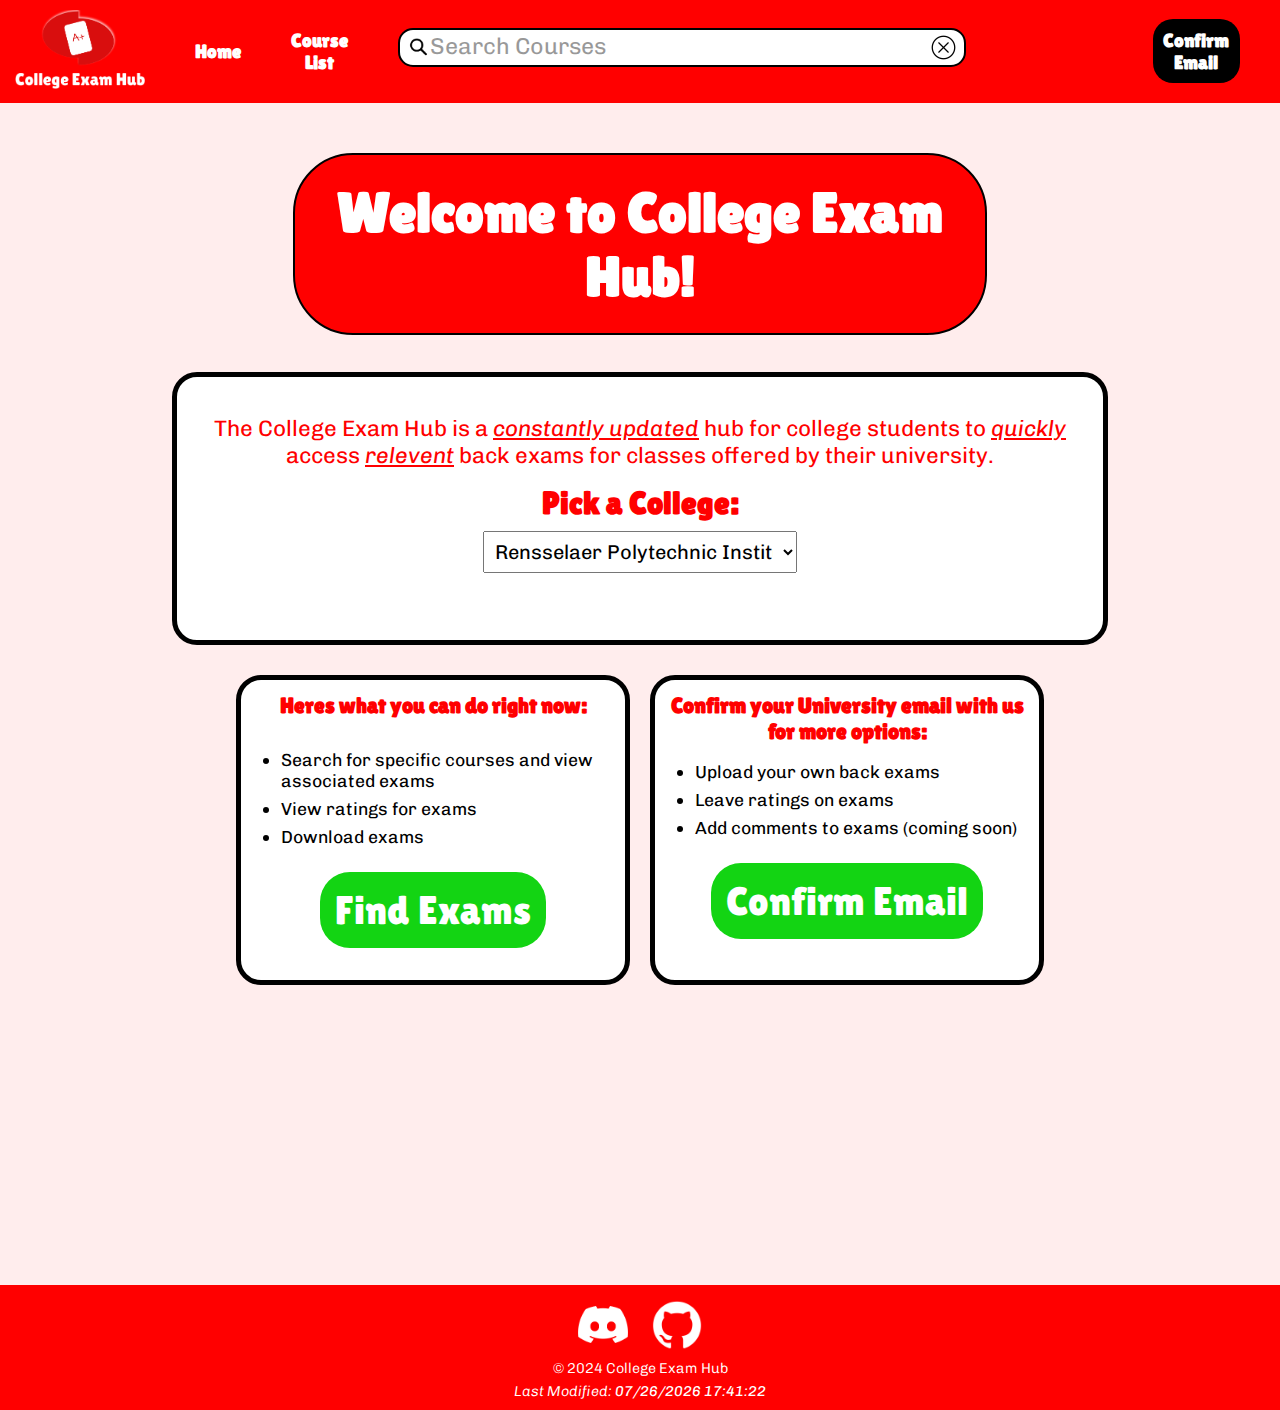
<file: index.html>
<!DOCTYPE html> 
<html lang="en">

  <head>
    <meta charset="UTF-8" >
    <title>College Exam Hub - Crush Exam Day</title>

    <!-- Icon -->
    <!-- <link rel="icon" href="resources/cehLogo.png" > -->

    <!-- Functionality and styling -->
    <link rel="stylesheet" href= "resources/homepage.css">
    <link rel="stylesheet" href= "resources/headFoot.css">
    <script  src="resources/jquery-3.6.1.min.js"></script>
    <script src="resources/headFoot.js"></script>
    <script src="resources/homepage.js"></script>
    <script src="resources/headSearch.js"></script>

    <!-- Font for Names from Google Fonts, These fonts are licensed under the Open Font License. -->
    <link rel="preconnect" href="https://fonts.googleapis.com">
    <link rel="preconnect" href="https://fonts.gstatic.com" crossorigin>
    <link href="https://fonts.googleapis.com/css2?family=Lilita+One&display=swap" rel="stylesheet">

    <link rel="preconnect" href="https://fonts.googleapis.com">
    <link rel="preconnect" href="https://fonts.gstatic.com" crossorigin>
    <link href="https://fonts.googleapis.com/css2?family=Chivo:ital,wght@0,100..900;1,100..900&display=swap" rel="stylesheet">

  </head>


   <body onload="lastMod();">

   <!-- Header -->
   <div class="flex-container" id="header">
      <a id="logoLin" href="index.html"><img id="headLogo" alt="College Exam Hub Log" src="resources/cehLogo.png"></a>
      <a id="home" class="normLinks" href="index.html">Home</a>
      <a id="supCourse" class="normLinks" href="pages/courseList/courseList.html">Course List</a>

        <form autocomplete="off" onsubmit="travel(event);" id="formBar">
 
          <div id="autoHolder">
            <!-- Image from: https://www.pngwing.com/en/search?q=search+icon#google_vignette -->
            <img class="minBut" id="searchButton" onclick="travel(event);" src="resources/searchIcon.png" alt="Image Search button"> 
            <input id="searchBar" type="text" placeholder="Search Courses"> 
            <!-- Image from: https://thenounproject.com/browse/icons/term/x/ -->
            <img class="minBut" id="clearButton" onclick="clearField();" src="resources/x.png" alt="clear search buttom"> 
          </div>  

        </form>

      <a class="confLink" onclick="confEm();" >Confirm Email</a>
   </div>
   

  <!-- main section between header and footer ! -->
   <div id="mainSec">
    <h1 id="welcome">Welcome to College Exam Hub!</h1>

    <div id="expl"> 
      <p id="desc">
        The College Exam Hub is a <span class="impWords">constantly updated</span> hub for college students to <span class="impWords">quickly</span> access <span class="impWords">relevent</span> back exams for classes offered by their university. 
      </p>

      <h2>Pick a College:</h2>
      <!-- onChange called when new school selected -->
      <select id="schoolSel" onchange="scoCheck();">
      <!-- Value != to inner HTML  -->
        <option value="Adelphi University">Adelphi University</option>
        <option value="Bentley College">Bentley College</option>
        <option value="Canisius College">Canisius College</option>
        <option value="Fordham University">Fordham University</option>
        <option value="Harvard University">Harvard University</option>
        <option value="Lehigh Univervsity">Lehigh Univervsity</option>
        <option value="Le Moyne College">Le Moyne College</option>
        <option value="Manhattan College">Manhattan College</option>
        <option value="Marist College">Marist College</option>
        <option value="Rensselaer Polytechnic Institute" selected>Rensselaer Polytechnic Institute</option>
        <option value="Temple University">Temple University</option>
        <option value="University at Albany">University at Albany</option>
      </select>  

      <p id="locResp">
        
      </p>

    </div>

    <!-- Info at Bottom  -->
    <div id="bcHold">
      <!-- Normal Description -->
      <div class="innerbc" id="browse">
        <h2 class="inHead">Heres what you can do right now:</h2>
        <ul class="attLis">
          <li>Search for specific courses and view associated exams</li>
          <li>View ratings for exams</li>
          <li>Download exams</li>
        </ul>
        <a class="mainBut" id="findEx" href="pages/findexams/findexams.html">Find Exams</a>
      </div>
      
      <div class="innerbc" id="confirm">
        <!-- Confirmed email User Description -->
        <h2 class="inHead">Confirm your University email with us <br> for more options:</h2>
        <ul class="attLis">
          <li>Upload your own back exams</li>
          <li>Leave ratings on exams</li>
          <li>Add comments to exams (coming soon)</li>
        </ul>
        <a class="mainBut" id="confEm" onclick="confEm();" >Confirm Email</a>
      </div>

    </div>

  </div>

   <!-- Footer -->
   <footer> 
    <div id="helpLogos" class="flex-container">
      <a id="discLink" href="https://discord.gg/dEYEmbhGqf"><img id="discLogo" alt="Discord Logo" src="resources/636e0a6918e57475a843f59f_icon_clyde_black_RGB.png"></a>
      <a id="gitLink" href="https://github.com/jfodera/College-Exam-Hub"><img id="gitLogo" alt="Github Logo" src="resources/github-mark.png"></a>
    </div>
    <p id="cpright">© 2024 College Exam Hub </p>
    <p  id="date"><span id="lm">Last Modified: </span></p>
   </footer>

   </body>
</html>
</file>
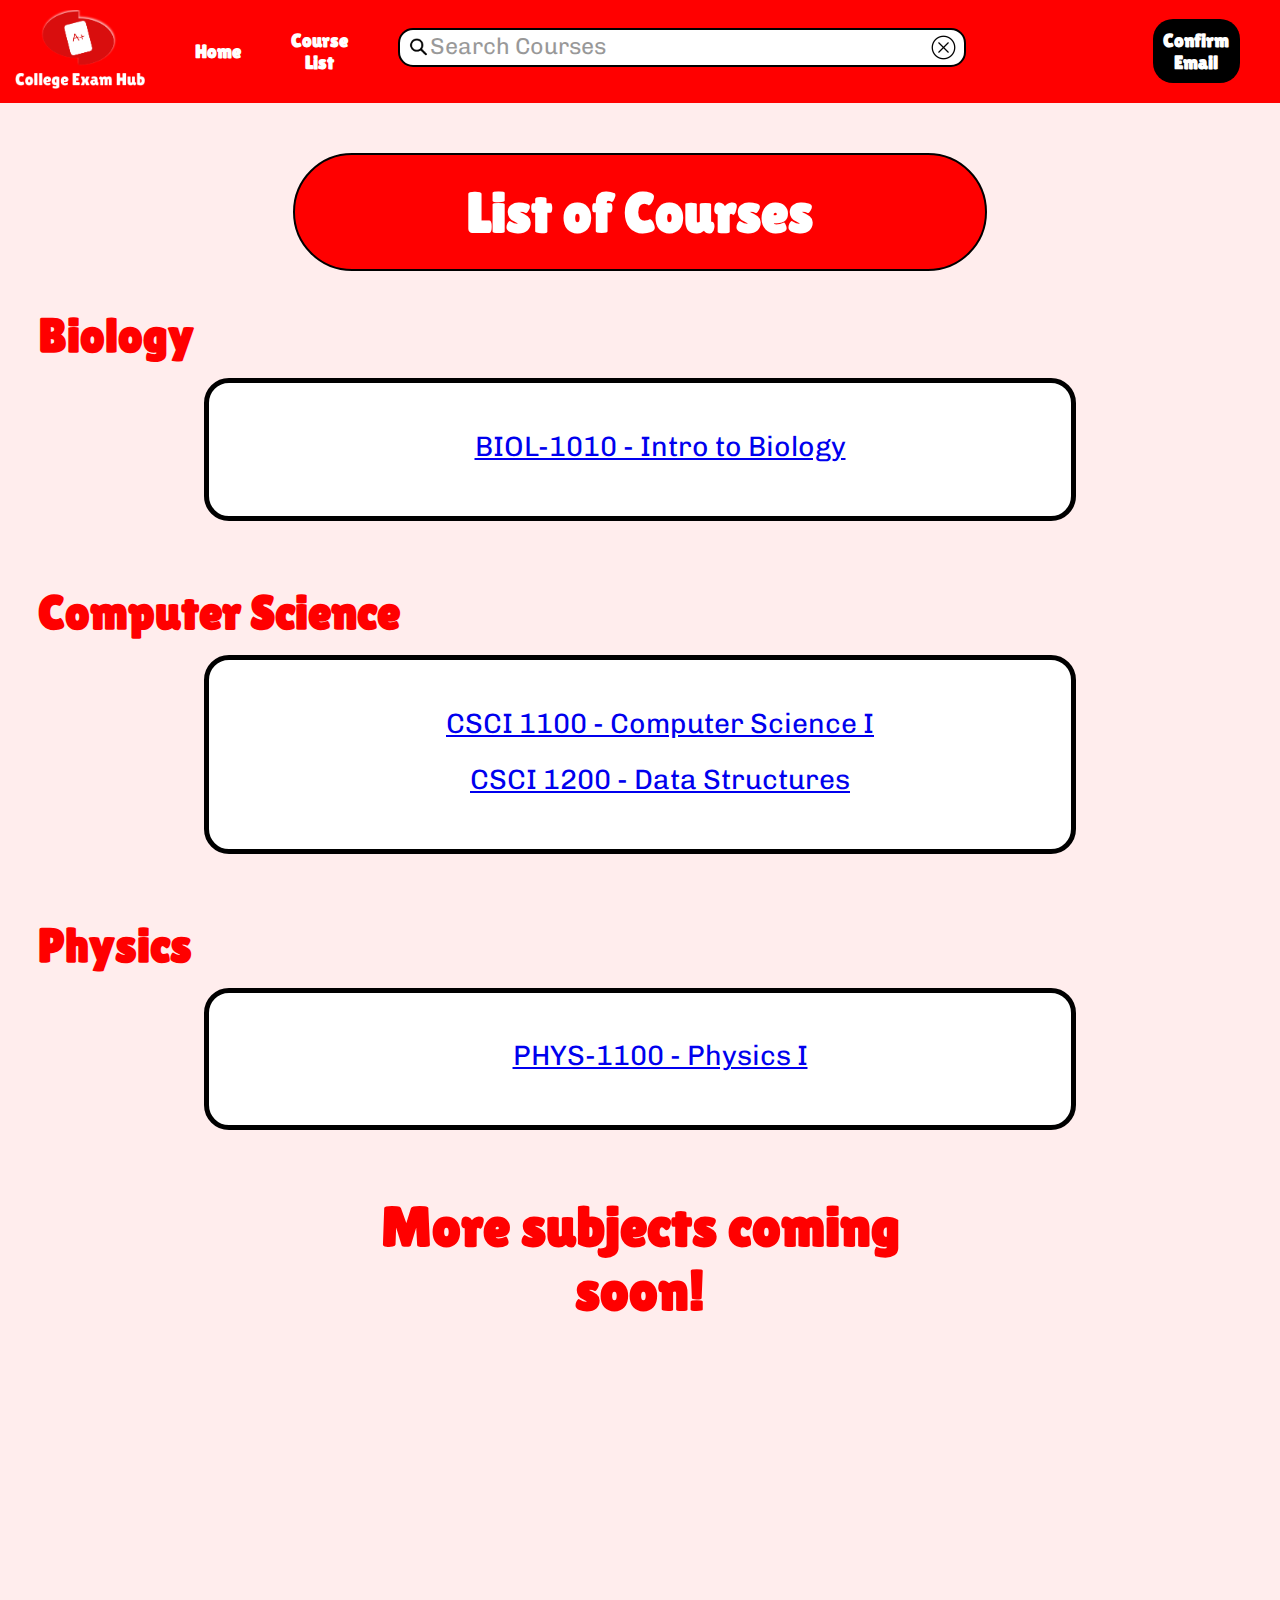
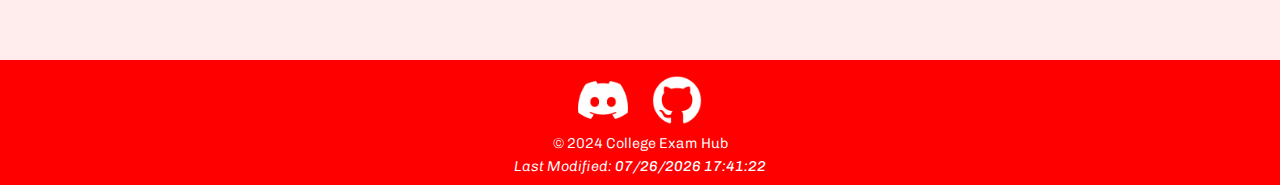
<file: pages/courseList/courseList.html>
<!DOCTYPE html> 
<html lang="en">

  <head>
    <meta charset="UTF-8" >
    <title>College Exam Hub - Crush Exam Day</title>

    <link rel="stylesheet" href= "courseList.css">
    <link rel="stylesheet" href= "../../resources/homepage.css">
    <link rel="stylesheet" href= "../../resources/headFoot.css">
    <script  src="../../resources/jquery-3.6.1.min.js"></script>
    <script src="../../resources/headFoot.js"></script>
    <script src="../../resources/homepage.js"></script>
    <script src="../../resources/headSearch.js"></script>    
    <script src="courseList.js"></script>


    <!-- Font for Names from Google Fonts, These fonts are licensed under the Open Font License. -->
    <link rel="preconnect" href="https://fonts.googleapis.com">
    <link rel="preconnect" href="https://fonts.gstatic.com" crossorigin>
    <link href="https://fonts.googleapis.com/css2?family=Lilita+One&display=swap" rel="stylesheet">

    <link rel="preconnect" href="https://fonts.googleapis.com">
    <link rel="preconnect" href="https://fonts.gstatic.com" crossorigin>
    <link href="https://fonts.googleapis.com/css2?family=Chivo:ital,wght@0,100..900;1,100..900&display=swap" rel="stylesheet">

  </head>


   <body onload="lastMod();">

   <!-- Header -->
   <div class="flex-container" id="header">
      <a id="logoLin" href="../../index.html"><img id="headLogo" alt="College Exam Hub Log" src="../../resources/cehLogo.png"></a>
      <a id="home" class="normLinks" href="../../index.html">Home</a>
      <a id="supCourse" class="normLinks" href="courseList.html">Course List</a>

        <form autocomplete="off" onsubmit="travel(event);" id="formBar">
 
          <div id="autoHolder">
            <img class="minBut" id="searchButton" onclick="travel(event);" src="../../resources/searchIcon.png" alt="Image Search button"> 
            <input id="searchBar" type="text" placeholder="Search Courses"> 
            <img class="minBut" id="clearButton" onclick="clearField();" src="../../resources/x.png" alt="clear search buttom"> 
          </div>  

        </form>

      <a class="confLink" onclick="confEm();" >Confirm Email</a>
   </div>
   

  <!-- Main section that will hold everything in between header and footer -->
   <div id="mainSec">

    <!-- Title of the page -->
    <h1 id="pageTitle">List of Courses</h1>

    <!-- Div where the course lists will be displayed  -->
    <div id="courseInfo"></div>

    <!-- More subjects coming soon title -->
    <h1 id="comingSoon"> More subjects coming soon!</h1>

  </div>
  

   <!-- Footer -->
   <footer> 
    <div id="helpLogos" class="flex-container">
      <a id="discLink" href="https://discord.gg/dEYEmbhGqf"><img id="discLogo" alt="Discord Logo" src="../../resources/636e0a6918e57475a843f59f_icon_clyde_black_RGB.png"></a>
      <a id="gitLink" href="https://github.com/jfodera/College-Exam-Hub"><img id="gitLogo" alt="Github Logo" src="../../resources/github-mark.png"></a>
    </div>
    <p id="cpright">© 2024 College Exam Hub </p>
    <p  id="date"><span id="lm">Last Modified: </span></p>
   </footer>

   </body>
</html>
</file>
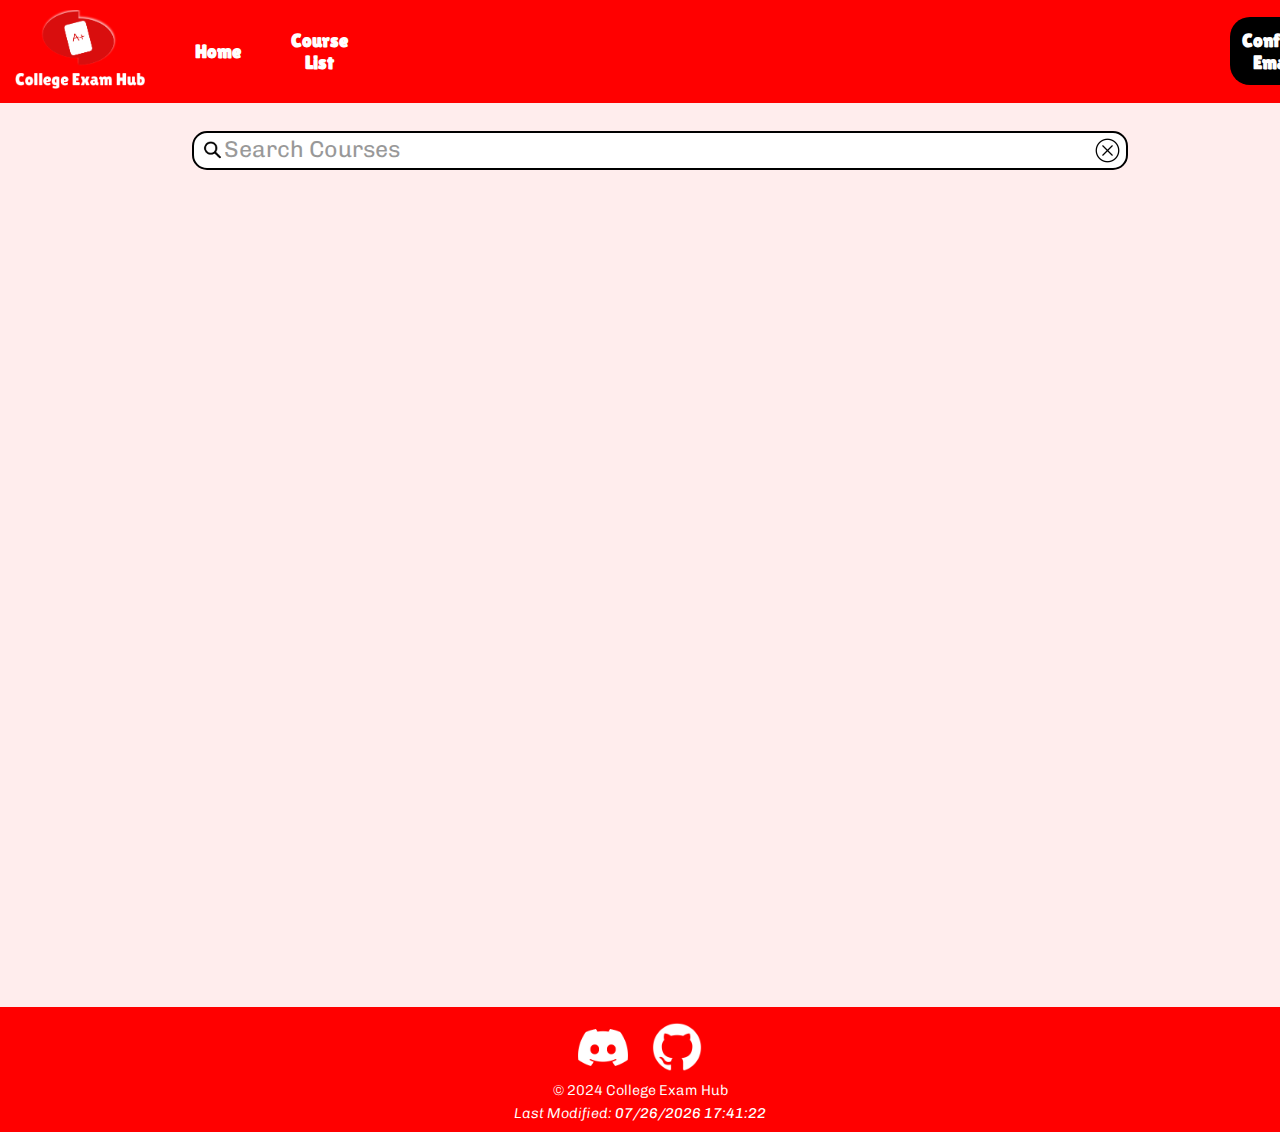
<file: pages/findexams/findexams.html>
<!DOCTYPE html> 
<html lang="en">

  <head>
    <meta charset="UTF-8" >
    <title>College Exam Hub - Crush Exam Day</title>

    <link rel="stylesheet" href= "findexams.css">
    <link rel="stylesheet" href= "../../resources/headFoot.css">
    <script src="../../resources/jquery-3.6.1.min.js"></script>
    <script src="../../resources/headFoot.js"></script>
    <script src="findexams.js"></script>
    <script src="../../resources/headSearch.js"></script>

    <!-- Font for Names from Google Fonts, These fonts are licensed under the Open Font License. -->
    <link rel="preconnect" href="https://fonts.googleapis.com">
    <link rel="preconnect" href="https://fonts.gstatic.com" crossorigin>
    <link href="https://fonts.googleapis.com/css2?family=Lilita+One&display=swap" rel="stylesheet">

    <link rel="preconnect" href="https://fonts.googleapis.com">
    <link rel="preconnect" href="https://fonts.gstatic.com" crossorigin>
    <link href="https://fonts.googleapis.com/css2?family=Chivo:ital,wght@0,100..900;1,100..900&display=swap" rel="stylesheet">

  </head>

   <body onload="lastMod();">

    <!-- Header -->
   <div class="flex-container" id="header">
      <a id="logoLin" href="../../index.html"><img id="headLogo" alt="CEH Logo" src="../../resources/cehLogo.png"></a>
      <a id="home" class="normLinks" href="../../index.html">Home</a>
      <a id="supCourse" class="normLinks" href="../courseList/courseList.html">Course List</a>
      <a id="confBut" class="confLink" onclick="confEm();" >Confirm <br>Email</a>
   </div>
   

   <!-- Mid Section  -->
   <div id=mainSection class="mainSec">
    <!-- Searchbar div that allows user to search for course name  -->
    <form autocomplete="off" onsubmit="travel(event);" id="formBar">
      <div id="autoHolder" class="autoHols">
        <img class="minButSpec" id="searchButtonSpec" onclick="travel(event);" src="../../resources/searchIcon.png" alt="Image Search button"> 
        <input id="searchBar" type="text" placeholder="Search Courses"> 
        <img class="minButSpec" id="clearButtonSpec" onclick="clearField();" src="../../resources/x.png" alt="clear search buttom"> 
      </div>  
    </form>
    
    <!-- Div that holds the drop down and the drag and drop box -->
    <div class="midpage">
        
      <!-- Drop down with course options  -->
        <select id="options">
          <option value="">Select Course That the Exam is For:</option>
          <option value="CS1">CSCI-1100</option>
          <option value="DS">CSCI-1200</option>
          <option value="BIO">BIOL-1010</option>
          <option value="PHYS1">PHYS-1100</option>
        </select>

        <!-- Drag and drop box  -->
        <div id="dragDrop"> 
          
          <!-- Div that holds the content inside the drag and drop box -->     
          <div id = "ddSelect">
            <a id="dragdropLink"><img id="dragdropPic" alt= "Drag and drop picture" src="resources/drag-and-drop.png" width="75" height="75"></a>
            <input type="file" id="selectFile">
            <label for="selectFile" class="changeButton">Choose file</label>
            <p id="ddoption">or drag and drop file in here </p>
          </div>

          <!-- Div that shows when file is dropped or when file is selected -->
          <div id="fileAtr">
              <img id="fileIcon" alt = "File icon" src="resources/fileIcon.png" width="75" height="75">
              <p id="fileName"></p>
              <p id= "clicktoRemove">* Click the file to remove! *</p>
          </div>
          
        </div> 

        <!-- Upload button that will show when user drag and drops file or selects file from file explorer -->
        <a id="uploadButton"  href="">Click to Upload!</a>
        
    </div>
  </div>

   <!-- Footer -->
   <footer> 
    <div id="helpLogos" class="flex-container">
      <a id="discLink" href="https://discord.gg/dEYEmbhGqf"><img id="discLogo" alt = "Discord logo" src="../../resources/636e0a6918e57475a843f59f_icon_clyde_black_RGB.png"></a>
      <a id="gitLink" href="https://github.com/jfodera/College-Exam-Hub"><img id="gitLogo" alt = "Github logo" src="../../resources/github-mark.png"></a>
    </div>
    <p id="cpright">© 2024 College Exam Hub </p>
    <p  id="date"><span id="lm">Last Modified: </span></p>
   </footer>

   </body>
</html>
</file>
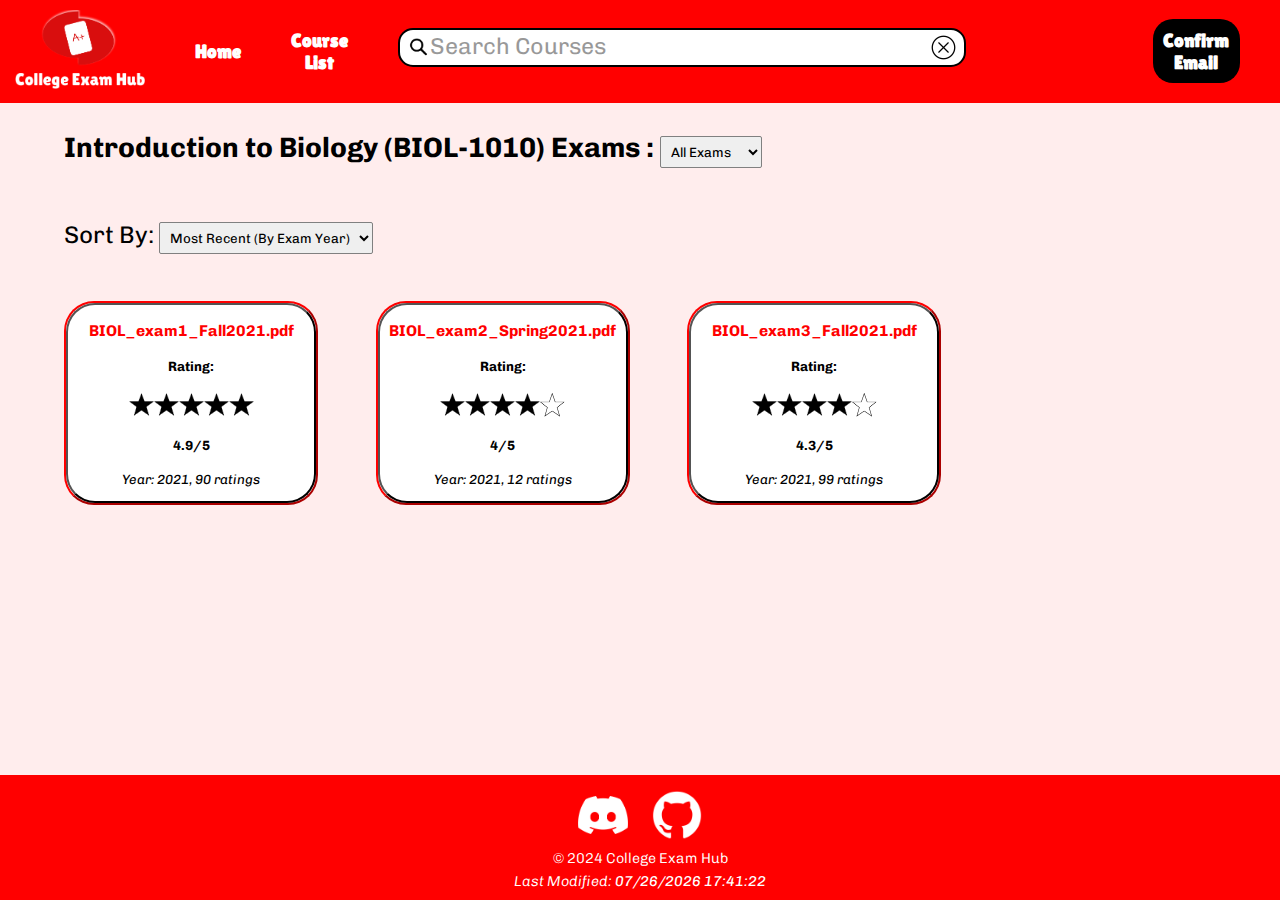
<file: pages/coursePages/BIOL-1010/introBiol.html>
<!DOCTYPE html>
<html lang="en">

<head>
    <meta charset="UTF-8">
    <title>Introduction to Biology Exams</title>
   
    <!-- Functionality and styling -->
    <script src="../../../resources/jquery-3.6.1.min.js"></script>
    <script src="../resources/courseHome.js"></script>
    <script src="../../../resources/headFoot.js"></script>
    <script src="../../../resources/headSearch.js"></script>
    <link rel="stylesheet" href="../resources/courseHome.css">
    <link rel="stylesheet" href="../../../resources/headFoot.css">
    <link rel="stylesheet" href="../resources/examFooter.css">

    <!-- Font for Names from Google Fonts, These fonts are licensed under the Open Font License. -->
    <link rel="preconnect" href="https://fonts.googleapis.com">
    <link rel="preconnect" href="https://fonts.gstatic.com" crossorigin>
    <link href="https://fonts.googleapis.com/css2?family=Lilita+One&display=swap" rel="stylesheet">

    <link rel="preconnect" href="https://fonts.googleapis.com">
    <link rel="preconnect" href="https://fonts.gstatic.com" crossorigin>
    <link href="https://fonts.googleapis.com/css2?family=Chivo:ital,wght@0,100..900;1,100..900&display=swap" rel="stylesheet">
</head>

<body onload="lastMod();">

    <!-- Header -->
    <div class="flex-container" id="header">
        <a id="logoLin" href="../../../index.html"><img id="headLogo" alt="College Exam Hub Log" src="../../../resources/cehLogo.png"></a>
        <a id="home" class="normLinks" href="../../../index.html">Home</a>
        <a id="supCourse" class="normLinks" href="../../courseList/courseList.html">Course List</a>
  
          <form autocomplete="off" onsubmit="travel(event);" id="formBar">
   
            <div id="autoHolder">
              <!-- Image from: https://www.pngwing.com/en/search?q=search+icon#google_vignette -->
              <img class="minBut" id="searchButton" onclick="travel(event);" src="../../../resources/searchIcon.png" alt="Image Search button"> 
              <input id="searchBar" type="text" placeholder="Search Courses"> 
              <!-- Image from: https://thenounproject.com/browse/icons/term/x/ -->
              <img class="minBut" id="clearButton" onclick="clearField();" src="../../../resources/x.png" alt="clear search buttom"> 
            </div>  
  
          </form>
  
        <a class="confLink" onclick="confEm();" >Confirm Email</a>
    </div>
    
 
    <div id="mainSec">

    <!-- Drop-down menus -->
    <div class="userInput">
        <!-- Chooses which exam to show -->
        <div class="chooseExam">
            <p>Introduction to Biology (BIOL-1010) Exams :
                <select name="examType" id="examType">
                    <option value="all">All Exams</option>
                    <option value="1">Exam 1</option>
                    <option value="2">Exam 2</option>
                    <option value="3">Exam 3</option>
                    <option value="Final">Final Exam</option>
                </select>
            </p>
        </div>
        <!-- Sorts exams shown -->
        <div class="sortExams">
            <p>Sort By: 
                <select name="sortBy" id="sortBy">
                    <option value="mostRecent">Most Recent (By Exam Year)</option>
                    <option value="rating">Rating</option>
                    <option value="mostPopular">Most Popular</option>
                </select>
            </p>
        </div>
    </div>

    <!-- Displays exams dynamically with datastructures.js and datastructures.json -->
    <div class="exams"></div>

    </div>


    <!-- Footer -->
    <footer> 
        <div id="helpLogos" class="flex-container">
            <a id="discLink" href="https://discord.gg/dEYEmbhGqf"><img id="discLogo" alt="Discord Logo" src="../../../resources/636e0a6918e57475a843f59f_icon_clyde_black_RGB.png"></a>
            <a id="gitLink" href="https://github.com/jfodera/College-Exam-Hub"><img id="gitLogo" alt="Github Logo" src="../../../resources/github-mark.png"></a>
        </div>
        <p id="cpright">© 2024 College Exam Hub </p>
        <p id="date"><span id="lm">Last Modified: </span></p>
    </footer>

</body>

</html>
</file>
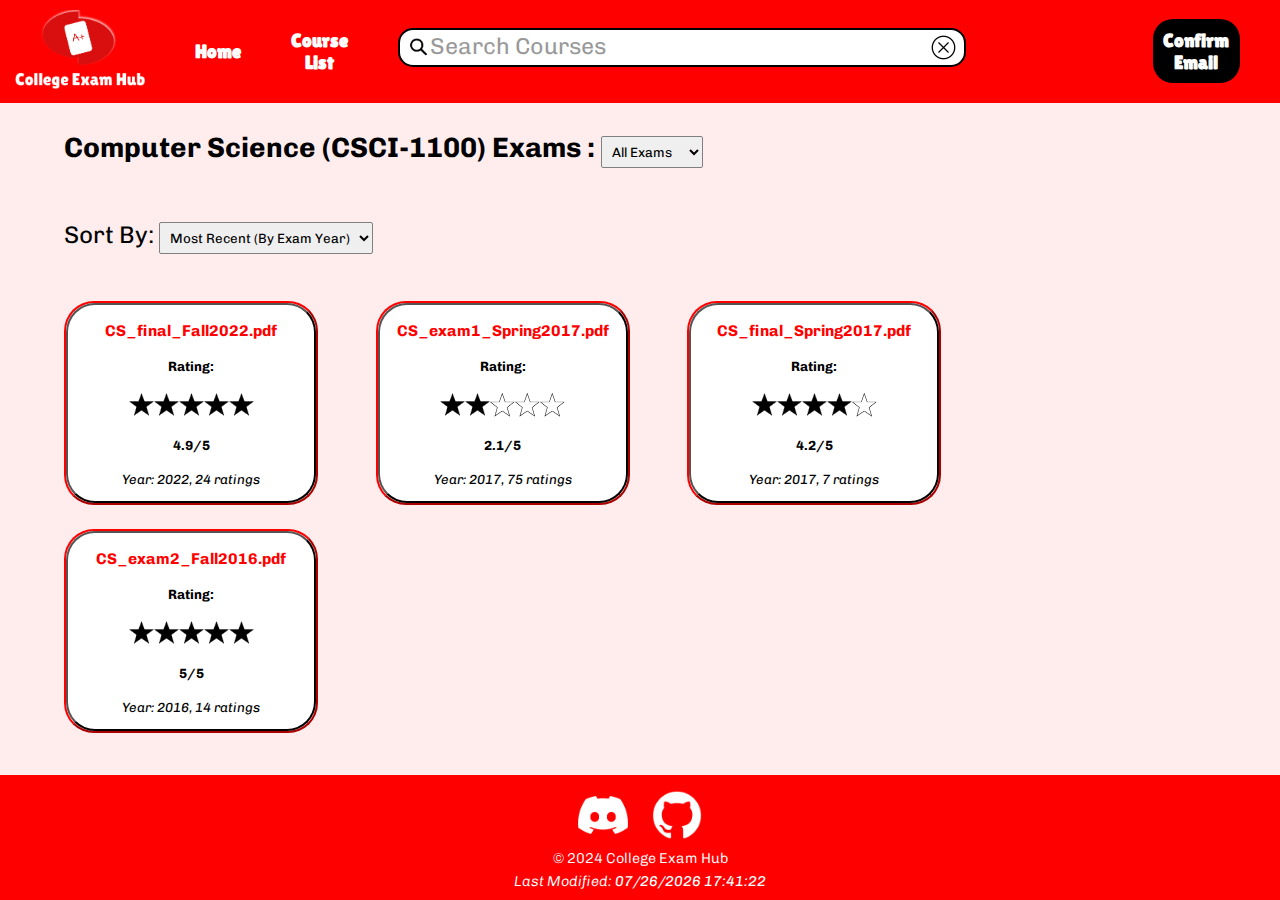
<file: pages/coursePages/CSCI-1100/computerSci.html>
<!DOCTYPE html>
<html lang="en">

<head>
    <meta charset="UTF-8">
    <title>Computer Science Exams</title>

    <!-- Functionality and styling -->
    <script src="../../../resources/jquery-3.6.1.min.js"></script>
    <script src="../resources/courseHome.js"></script>
    <script src="../../../resources/headFoot.js"></script>
    <script src="../../../resources/headSearch.js"></script>
    <link rel="stylesheet" href="../resources/courseHome.css">
    <link rel="stylesheet" href="../../../resources/headFoot.css">
    <link rel="stylesheet" href="../resources/examFooter.css">


    <!-- Font for Names from Google Fonts, These fonts are licensed under the Open Font License. -->
    <link rel="preconnect" href="https://fonts.googleapis.com">
    <link rel="preconnect" href="https://fonts.gstatic.com" crossorigin>
    <link href="https://fonts.googleapis.com/css2?family=Lilita+One&display=swap" rel="stylesheet">

    <link rel="preconnect" href="https://fonts.googleapis.com">
    <link rel="preconnect" href="https://fonts.gstatic.com" crossorigin>
    <link href="https://fonts.googleapis.com/css2?family=Chivo:ital,wght@0,100..900;1,100..900&display=swap" rel="stylesheet">
</head>

<body onload="lastMod();">

    <!-- Header -->
    <div class="flex-container" id="header">
        <a id="logoLin" href="../../../index.html"><img id="headLogo" alt="College Exam Hub Log" src="../../../resources/cehLogo.png"></a>
        <a id="home" class="normLinks" href="../../../index.html">Home</a>
        <a id="supCourse" class="normLinks" href="../../courseList/courseList.html">Course List</a>
  
          <form autocomplete="off" onsubmit="travel(event);" id="formBar">
   
            <div id="autoHolder">
              <!-- Image from: https://www.pngwing.com/en/search?q=search+icon#google_vignette -->
              <img class="minBut" id="searchButton" onclick="travel(event);" src="../../../resources/searchIcon.png" alt="Image Search button"> 
              <input id="searchBar" type="text" placeholder="Search Courses"> 
              <!-- Image from: https://thenounproject.com/browse/icons/term/x/ -->
              <img class="minBut" id="clearButton" onclick="clearField();" src="../../../resources/x.png" alt="clear search buttom"> 
            </div>  
  
          </form>
  
        <a class="confLink" onclick="confEm();" >Confirm Email</a>
    </div>

 
    <div id="mainSec">

    <div class="userInput">
        <!-- Chooses which exam to show -->
        <div class="chooseExam">
            <p>Computer Science (CSCI-1100) Exams :
                <select name="examType" id="examType">
                    <option value="all">All Exams</option>
                    <option value="1">Exam 1</option>
                    <option value="2">Exam 2</option>
                    <option value="3">Exam 3</option>
                    <option value="Final">Final Exam</option>
                </select>
            </p>
        </div>
        <!-- Sorts exams shown -->
        <div class="sortExams">
            <p>Sort By: 
                <select name="sortBy" id="sortBy">
                    <option value="mostRecent">Most Recent (By Exam Year)</option>
                    <option value="rating">Rating</option>
                    <option value="mostPopular">Most Popular</option>
                </select>
            </p>
        </div>
    </div>

    <!-- Displays exams dynamically with datastructures.js and datastructures.json -->
    <div class="exams"></div>

    </div>


    <!-- Footer -->
    <footer> 
        <div id="helpLogos" class="flex-container">
            <a id="discLink" href="https://discord.gg/dEYEmbhGqf"><img id="discLogo" alt="Discord Logo" src="../../../resources/636e0a6918e57475a843f59f_icon_clyde_black_RGB.png"></a>
            <a id="gitLink" href="https://github.com/jfodera/College-Exam-Hub"><img id="gitLogo" alt="Github Logo" src="../../../resources/github-mark.png"></a>
        </div>
        <p id="cpright">© 2024 College Exam Hub </p>
        <p  id="date"><span id="lm">Last Modified: </span></p>
    </footer>

</body>

</html>
</file>
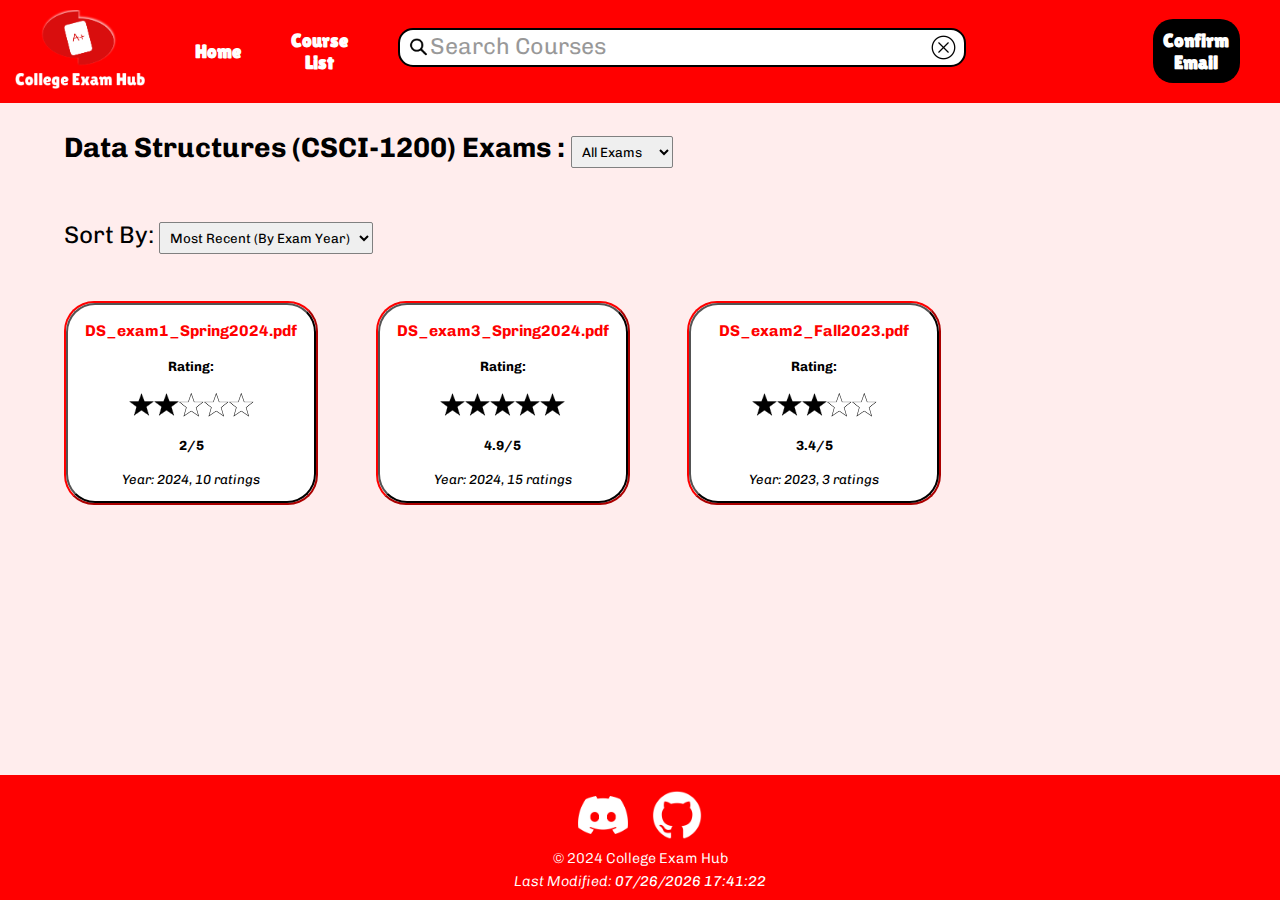
<file: pages/coursePages/CSCI-1200/datastructures.html>
<!DOCTYPE html>
<html lang="en">

<head>
    <meta charset="UTF-8">
    <title>Data Structures Exams</title>

    <!-- Functionality and styling -->
    <script src="../../../resources/jquery-3.6.1.min.js"></script>
    <script src="../resources/courseHome.js"></script>
    <script src="../../../resources/headFoot.js"></script>
    <script src="../../../resources/headSearch.js"></script>
    <link rel="stylesheet" href="../resources/courseHome.css">
    <link rel="stylesheet" href="../../../resources/headFoot.css">
    <link rel="stylesheet" href="../resources/examFooter.css">

    <!-- Font for Names from Google Fonts, These fonts are licensed under the Open Font License. -->
    <link rel="preconnect" href="https://fonts.googleapis.com">
    <link rel="preconnect" href="https://fonts.gstatic.com" crossorigin>
    <link href="https://fonts.googleapis.com/css2?family=Lilita+One&display=swap" rel="stylesheet">

    <link rel="preconnect" href="https://fonts.googleapis.com">
    <link rel="preconnect" href="https://fonts.gstatic.com" crossorigin>
    <link href="https://fonts.googleapis.com/css2?family=Chivo:ital,wght@0,100..900;1,100..900&display=swap" rel="stylesheet">
</head>

<body onload="lastMod();">

    <!-- Header -->
    <div class="flex-container" id="header">
        <a id="logoLin" href="../../../index.html"><img id="headLogo" alt="College Exam Hub Log" src="../../../resources/cehLogo.png"></a>
        <a id="home" class="normLinks" href="../../../index.html">Home</a>
        <a id="supCourse" class="normLinks" href="../../courseList/courseList.html">Course List</a>
  
          <form autocomplete="off" onsubmit="travel(event);" id="formBar">
   
            <div id="autoHolder">
              <!-- Image from: https://www.pngwing.com/en/search?q=search+icon#google_vignette -->
              <img class="minBut" id="searchButton" onclick="travel(event);" src="../../../resources/searchIcon.png" alt="Image Search button"> 
              <input id="searchBar" type="text" placeholder="Search Courses"> 
              <!-- Image from: https://thenounproject.com/browse/icons/term/x/ -->
              <img class="minBut" id="clearButton" onclick="clearField();" src="../../../resources/x.png" alt="clear search buttom"> 
            </div>  
  
          </form>
  
        <a class="confLink" onclick="confEm();" >Confirm Email</a>
    </div>


    <div id="mainSec">

    <div class="userInput">
        <!-- Chooses which exam to show -->
        <div class="chooseExam">
            <p>Data Structures (CSCI-1200) Exams :
                <select name="examType" id="examType">
                    <option value="all">All Exams</option>
                    <option value="1">Exam 1</option>
                    <option value="2">Exam 2</option>
                    <option value="3">Exam 3</option>
                    <option value="Final">Final Exam</option>
                </select>
            </p>
        </div>
        <!-- Sorts exams shown -->
        <div class="sortExams">
            <p>Sort By: 
                <select name="sortBy" id="sortBy">
                    <option value="mostRecent">Most Recent (By Exam Year)</option>
                    <option value="rating">Rating</option>
                    <option value="mostPopular">Most Popular</option>
                </select>
            </p>
        </div>
    </div>

    <!-- Displays exams dynamically with datastructures.js and datastructures.json -->
    <div class="exams"></div>

    </div>


    <!-- Footer -->
    <footer> 
        <div id="helpLogos" class="flex-container">
            <a id="discLink" href="https://discord.gg/dEYEmbhGqf"><img id="discLogo" alt="Discord Logo" src="../../../resources/636e0a6918e57475a843f59f_icon_clyde_black_RGB.png"></a>
            <a id="gitLink" href="https://github.com/jfodera/College-Exam-Hub"><img id="gitLogo" alt="Github Logo" src="../../../resources/github-mark.png"></a>
        </div>
        <p id="cpright">© 2024 College Exam Hub </p>
        <p  id="date"><span id="lm">Last Modified: </span></p>
    </footer>

</body>

</html>
</file>
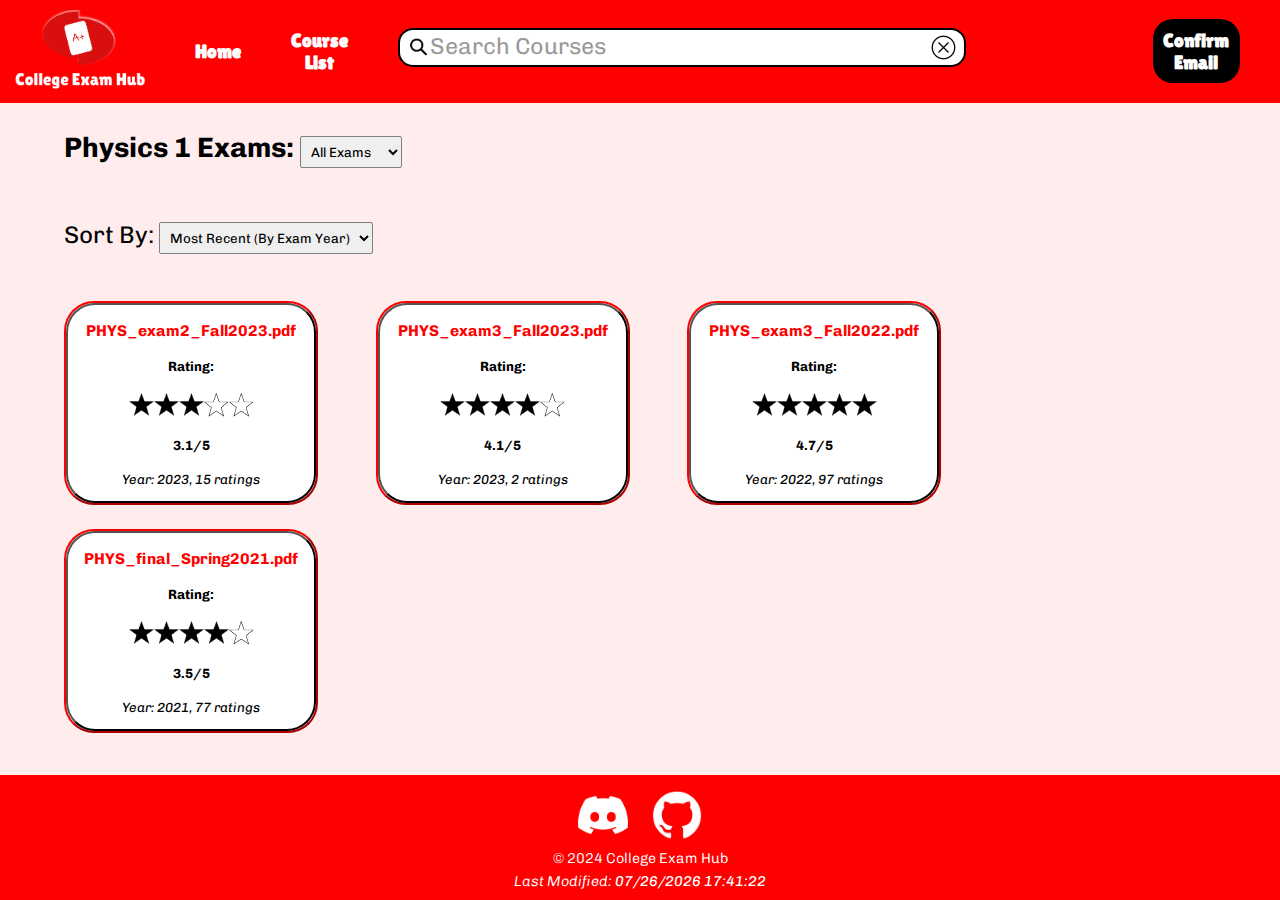
<file: pages/coursePages/PHYS-1100/physics1.html>
<!DOCTYPE html>
<html lang="en">

<head>
    <meta charset="UTF-8">
    <title>Physics 1 Exams</title>

    <!-- Functionality and styling -->
    <script src="../../../resources/jquery-3.6.1.min.js"></script>
    <script src="../resources/courseHome.js"></script>
    <script src="../../../resources/headFoot.js"></script>
    <script src="../../../resources/headSearch.js"></script>
    <link rel="stylesheet" href="../resources/courseHome.css">
    <link rel="stylesheet" href="../../../resources/headFoot.css">
    <link rel="stylesheet" href="../resources/examFooter.css">


    <!-- Font for Names from Google Fonts, These fonts are licensed under the Open Font License. -->
    <link rel="preconnect" href="https://fonts.googleapis.com">
    <link rel="preconnect" href="https://fonts.gstatic.com" crossorigin>
    <link href="https://fonts.googleapis.com/css2?family=Lilita+One&display=swap" rel="stylesheet">

    <link rel="preconnect" href="https://fonts.googleapis.com">
    <link rel="preconnect" href="https://fonts.gstatic.com" crossorigin>
    <link href="https://fonts.googleapis.com/css2?family=Chivo:ital,wght@0,100..900;1,100..900&display=swap" rel="stylesheet">
</head>

<body onload="lastMod();">

    <!-- Header -->
    <div class="flex-container" id="header">
        <a id="logoLin" href="../../../index.html"><img id="headLogo" alt="College Exam Hub Log" src="../../../resources/cehLogo.png"></a>
        <a id="home" class="normLinks" href="../../../index.html">Home</a>
        <a id="supCourse" class="normLinks" href="../../courseList/courseList.html">Course List</a>
  
          <form autocomplete="off" onsubmit="travel(event);" id="formBar">
   
            <div id="autoHolder">
              <!-- Image from: https://www.pngwing.com/en/search?q=search+icon#google_vignette -->
              <img class="minBut" id="searchButton" onclick="travel(event);" src="../../../resources/searchIcon.png" alt="Image Search button"> 
              <input id="searchBar" type="text" placeholder="Search Courses"> 
              <!-- Image from: https://thenounproject.com/browse/icons/term/x/ -->
              <img class="minBut" id="clearButton" onclick="clearField();" src="../../../resources/x.png" alt="clear search buttom"> 
            </div>  
  
          </form>
  
        <a class="confLink" onclick="confEm();" >Confirm Email</a>
    </div>

 
    <div id="mainSec">

    <div class="userInput">
        <!-- Chooses which exam to show -->
        <div class="chooseExam">
            <p>Physics 1 Exams:
                <select name="examType" id="examType">
                    <option value="all">All Exams</option>
                    <option value="1">Exam 1</option>
                    <option value="2">Exam 2</option>
                    <option value="3">Exam 3</option>
                    <option value="Final">Final Exam</option>
                </select>
            </p>
        </div>
        <!-- Sorts exams shown -->
        <div class="sortExams">
            <p>Sort By: 
                <select name="sortBy" id="sortBy">
                    <option value="mostRecent">Most Recent (By Exam Year)</option>
                    <option value="rating">Rating</option>
                    <option value="mostPopular">Most Popular</option>
                </select>
            </p>
        </div>
    </div>

    <!-- Displays exams dynamically with datastructures.js and datastructures.json -->
    <div class="exams"></div>

    </div>


    <!-- Footer -->
    <footer> 
        <div id="helpLogos" class="flex-container">
            <a id="discLink" href="https://discord.gg/dEYEmbhGqf"><img id="discLogo" alt="Discord Logo" src="../../../resources/636e0a6918e57475a843f59f_icon_clyde_black_RGB.png"></a>
            <a id="gitLink" href="https://github.com/jfodera/College-Exam-Hub"><img id="gitLogo" alt="Github Logo" src="../../../resources/github-mark.png"></a>
        </div>
        <p id="cpright">© 2024 College Exam Hub </p>
        <p  id="date"><span id="lm">Last Modified: </span></p>
    </footer>

</body>

</html>
</file>
<file: resources/homepage.css>
/* Styling Definitions for the Homepage */
body {
   overflow-y: scroll;
   margin: 0 0 0 0; 
   background-color: rgb(255, 237, 237);
}

#mainSec{
   margin: 0;
   padding: 0; 
   padding-bottom: 300px; 
  }

/*Main Content*/
#welcome{
   font-family: Lilita One;
   color: white;
   width: 50%;
   font-size: 3.5em;
   margin-top: 50px;
   margin-left: auto;
   margin-right: auto;
   text-align: center;
   padding: 25px;
   background-color: red;
   border-radius: 60px;
   border: 2px solid black; 
}

/* Explanation bubble */
#expl{
   font-family: Chivo;
   background-color: white;
   width: 70%;
   text-align: center;
   margin-left: auto;
   margin-right: auto; 
   padding: 15px;
   padding-bottom: 40px;
   border-radius: 25px;
   border: 5px solid black; 
}

h2{
   padding-bottom: 10px; 
   margin: 0; 
   font-family: Lilita One;
   color: red; 
   font-size: 2em;
}

#schoolSel{
   width: 35%;
   font-size: 1.25em;
   text-align: center;
   font-family: Chivo;
   padding: 7px;
}

#desc{
   color: red;
   font-size: 1.4em;
   padding-bottom: 0;
   margin-bottom: 15px;
}

.impWords{
   font-style: italic;
   text-decoration: underline;
}

#locResp{
   display: block;
   padding: 0;
   margin: 0;
   margin-top: 10px; 
   margin-bottom: 27px;
   font-size: 0.9em;
   color: red;
}

/* Brows/confirm Boxes */
#bcHold{
   display: flex;
   justify-content: center;
   text-align: center;
}

.innerbc{
   margin-top: 30px;
   display: block;
   text-align: center;
   width: 30%;
   background-color: white;
   border: 5px solid black; 
   border-radius: 25px;
   height: auto; 
}

#browse{
   margin-right: 10px;
   height: 300px;
}

#confirm{
   margin-left: 10px;
}

.attLis{
   text-align: left;
   font-family: Chivo;
   font-size: 1.1em;

}

li{
   padding-bottom: 7px;
}

.inHead{
   display: block;
   margin: 0;
   padding: 0;
   font-size: 1.4em;
   padding-top: 12px;
   height: auto;
   min-height: 40px;
}

/*Browse/Confirm Buttons*/
.mainBut{
   display: block; 
   width: fit-content;
   margin-left: auto;
   margin-right: auto;
   margin-bottom: 20px; 
   text-decoration: none;
   font-family: Lilita One;
   color: white; 
   font-size: 2.5em;
   padding: 15px; 
   border-radius: 30px;
   background-color: rgb(19, 212, 19);
}

#findEx:hover{
   border: 5px solid black;
   margin-bottom: 15px;
   padding-top: 10px;
}

#confEm:hover{
   border: 5px solid black;
   margin-bottom: 15px;
   padding-top: 10px;
}
</file>
<file: resources/headFoot.css>
/*Styling for Header and Footer  */ 

body{
   background-color: rgb(255, 237, 237);
}

/* Header */
#header{
   background-color:  red;
}


.flex-container {
   display: flex;
   flex-direction: row;
   flex-wrap: nowrap;
   /* Perfectly center's the items */
   align-items: center;
   text-align: center;
}

 .normLinks:hover{
   border-bottom: 3px solid white;
}

#logoLin{
   display: inline-block; 
   padding: 10px 20px 10px 15px;
}

#headLogo{
   width: 130px; 
   /* Preserves aspect ratio */
   height: auto; 
}


/* styles all links within header class divs */
.normLinks{
   display: inline-block; 
   color: white; 
   text-align: center;
   padding: 0 10px;
   text-decoration: none;
   font-family: "Lilita One" ,sans-serif;
   font-weight: 1000;
   font-size: 1.2em;
   height: 100%;
   border-radius: 15px;
}

#home{
   margin-left: 20px;
   margin-right: 30px;
}

#supCourse{
   margin-left: 0px;
   margin-right: 40px;  
}

.confLink{
   cursor: pointer;
   margin-right: 40px;
   background-color: black;
   display: inline-block; 
   color: white; 
   text-align: center;
   padding: 10px;
   text-decoration: none;
   font-family: "Lilita One" ,sans-serif;
   font-weight: 1000;
   font-size: 1.2em;
   height: 100%;
   border-radius: 20px;
}

.confLink:hover{
   /* text-decoration: underline; */
   border-bottom: 3px solid white;

}

.welMike{
   margin-right: 40px;
   background-color: rgb(19, 212, 19);
   padding: 10px 10px; 
   color: white; 
   font-family: "Lilita One";
   border-radius: 20px;
}

/*Searchbar*/
#formBar{
   position: relative;
   display: flex;
   align-self: flex-start;
   width: 100%; 
   min-width: 50%;
   margin: 0;
   padding: 0;
}

#autoHolder{
   position: relative;
   padding-top: 20px;
   /* display: flex; */
   width: 70%; 
   min-width: 50%;
}

#searchBar{
   display: inline-block;
   padding: 6px;
   border: none;
   margin-top: 8px;
   font-size: 17px;
   width: 100%; 
   min-width: 50%;
   border-radius: 15px;
   border:2px solid black; 
   font-family: "Chivo"; 
   color: black; 
   font-size: 1.2em;
   /* So doesn't hit icons */
   padding-left: 30px;
}

#searchBar::content{
   padding-left: 20px;
   padding-right: 20px;
}

#searchBar::placeholder{
   font-family: "Chivo"; 
   color: black; 
   font-size: 1.2em;
   opacity: 0.4;
}

#searchBar::content{
   font-family: "Chivo"; 
   color: black; 
   font-size: 1em;
   padding-left: 20px;
   padding-right: 20px;
}

.minBut{
   display: block;
   width: 25px; 
   height: auto; 
}

#searchButton{
   position: absolute;
   top: 38px;
   left: 8px;
   cursor: pointer;
}

#clearButton{
   position: absolute;
   top: 35px;
   right: -30px;
   cursor: pointer;
}

.auto-items {
   position: absolute;
   display: block;
   border: 2px solid black;
   font-family: "Chivo"; 
   color: black; 
   font-size: 1.2em;
   /*position the autocomplete items to be the same width as the container:*/
   top: 100%;
   left: 0;
   right: 0;
   width: 101%;
   background-color: white;
   text-align: left;
   padding-left: 30px;
 }

 .auto-items:hover {
   background-color: gainsboro;
   cursor: pointer;
 }

/*Footer*/
footer {
   /* Sizing */
   display: block;
   width: 100%;
   height: 125px;
   text-align: center;
   background-color: red;
   border-top: 10px; 
   /*Font info*/
   color: white;
   font-family: "Chivo";  
   font-size: 0.9em;
   font-weight: 300;
}

#lm{
   font-weight: 300;
   text-align: center;
}

#helpLogos{
   padding-top: 15px;   
   justify-content: center;
}

/* Discord Logo from: https://discord.com/branding */
#discLogo{
   padding-right: 12px;
   width: 50px; 
   height: auto; 
}

/*github logo from: https://github.com/logos */
#gitLogo{
   padding-left: 12px;
   width: 50px;
   height: auto; 
}

#cpright{
   padding-bottom: 0px;
   margin-bottom: 0px;
   padding-top: 0px;
   margin-top: 5px;
}

 #date{
   padding-top: 0px;
   margin-top: 5px;
   font-style: italic;
   font-weight: 400;
 }
</file>
<file: pages/courseList/courseList.css>
/* Body Definitions */
body {
    overflow-y: scroll;
    margin: 0 0 0 0; 
    background-color: rgb(255, 237, 237);
 }
 
#mainSec{
   margin: 0;
   padding: 0; 
   padding-bottom: 80px; 
}
 
 
/*Main Content*/
#pageTitle{
   font-family: Lilita One;
   color: white;
   width: 50%;
   font-size: 3.5em;
   margin-top: 50px;
   margin-left: auto;
   margin-right: auto;
   text-align: center;
   padding: 25px;
   background-color: red;
   border-radius: 60px;
   border: 2px solid black; 
}

 
/* course bubble */
.bubble{
   font-family: Chivo;
   background-color: white;
   width: 65%;
   text-align: center;
   margin-left: auto;
   margin-right: auto; 
   padding: 15px;
   padding-bottom: 30px;
   border-radius: 25px;
   border: 5px solid black; 
   margin-bottom: 5%;
}

/* subject title for each bubble */
#subjectTitle{
   padding-left: 3%;
   padding-bottom: 15px; 
   font-family: Lilita One;
   color: red; 
   font-size: 3em;
}

/* formatting the courses list */
ul{
   list-style-type: none;
}

/* formatting each list item */
li{
   padding: 2%;
   font-size: 1.75em;
   
}

/* formatting coming soon at the bottom of page */
#comingSoon{
   font-family: Lilita One;
   color: red;
   width: 50%;
   font-size: 3.5em;
   margin-top: 50px;
   margin-left: auto;
   margin-right: auto;
   text-align: center;
}
</file>
<file: pages/findexams/findexams.css>
/* establishing the margin for the HTML page and allowing the user to have a scroll bar*/
body{
    margin: 0 0 0 0;
    overflow-y: scroll;
}

/* formatting for the div that contains all the information in between the header and footer  */
.mainSec{
    margin: 0;
    padding: 0; 
    margin-bottom: 350px;
 
}
/* div that replaces the mainSec class when the user drops in a file */
.mainSecChange{
    margin: 0;
    padding: 0;
    margin-bottom: 300px;
}

/* formatting the confirm email button */
#confBut{
    background-color: black;
    margin-left: 65%;
    margin-right: 30px;
    display: inline-block; 
    color: white; 
    text-align: center;
    padding: 12px;
    text-decoration: none;
    font-family: "Lilita One" ,sans-serif;
    font-weight: 1000;
    font-size: 1.2em;
    height: 100%;
    border-radius: 20px;
}

/* establish formatting for when mike is the persona */
#mikeIn{
    margin-left: 63%;
}


/* establishing the flex box that will hold the title of the page and the search bar*/
.searchContainer{
    display:flex;
    flex-direction: column;
    justify-content: center;
    align-items: center;
}

/* formatting the title of the page*/
#searchTitle{
    font-family: "Lilita One" ,sans-serif;
    font-size: 3.5em;
    margin-bottom: 1%;
    margin-top: 1%;
}

/* formatting the serach bar*/
#search{
    margin-bottom: 1%;
    font-size: 17px;
    width: 40%; 
    min-width: 20%;
    border-radius: 15px;
    font-family: "chivo";
    text-indent: 3%;
}

/* formatting the div that holds the drop down and the drag and drop box*/
.midpage{
    padding-top: 40px;
    display: flex;
    flex-direction: column;
    flex-wrap: nowrap;
    align-items: center;
    text-align: center;
}

/* formatting the drag and drop box*/
#dragDrop{
    display: block; 
    margin: auto;
    width: 600px; 
    height: 400px; 
    background-color: red;
    border: 3px;
    border-style: dashed;
    border-radius: 5px;
}

/* formatting the drag and drop box for when the user hovers over it with the file*/
#dragDrop.whileOver{
    background-color: lightcoral;
    border-style: solid;
    border-color: aqua;
}

/* formatting the div that holds the contents inside the drag and drop box*/
#ddSelect{
    display:flex;
    flex-direction: column;
    align-items: center;
    flex-wrap: wrap;
    justify-content: center;
    margin-top: 16%;
}

/* formatting the input tag that allows user to select file from computer */
#selectFile{    
    display: none;
}

/* formatting the button that the user clicks on to select file from computer  */
.changeButton{
    color: white; 
    text-align: center;
    text-decoration: none;
    font-family: "Lilita One" ,sans-serif;
    font-weight: 1000;
    font-size: 1.2em;
    height: 5%;
    width: 40%;
    border-radius: 15px;
    background-color: black;
    padding-top: 10px;
    padding-bottom: 10px;
}

/* formatting the select file button to have white line under it when user hovers over */
.changeButton:hover{
    /*  text-decoration: underline; */
    border-bottom: 3px solid white;
    /*  padding-bottom: 30px; */
    cursor: pointer;
}

/* formatting the description of what to do under the select file button*/
#ddoption{
    font-family: "Chivo";
    color: white;
}

/* formatting the name of the file after the user drops in file*/
#fileName{
    font-family: "Chivo";
    color:white;
}

/* formatting the drop down on top of the drag and drop box*/
#options{
    padding:5px;
    margin-bottom: 1%;
    margin-right: 23%;
    border-radius: 10px;
}


/*Searchbar - resizing the bar */
#autoHolder{
    margin-left: auto;
    margin-right: auto;
}

.minButSpec{
    display: block;
    width: 25px; 
    height: auto; 
}
 
#searchButtonSpec{
    position: absolute;
    top: 38px;
    left: 8px;
    cursor: pointer;
}
 
#clearButtonSpec{
    position: absolute;
    top: 35px;
    right: -32px;
    cursor: pointer;
}

/* formatting upload button that will show up when user drops in file*/
#uploadButton{
    display: block;
    color: white; 
    text-align: center;
    text-decoration: none;
    font-family: "Lilita One" ,sans-serif;
    font-weight: 1000;
    font-size: 2.0em;
    height: 7%;
    width: 17%;
    border-radius: 15px;
    background-color: green;
    padding-top: 10px;
    padding-bottom: 10px;  
    margin-top: 3%;

}

/* formatting the div that holds all the file information after it is dropped inside the drag and drop box*/
#fileAtr{
    display:flex;
    flex-direction: column;
    align-items: center;
    flex-wrap: wrap;
    justify-content: center;
    margin-top: 16%;
}

/* formatting the description of what to do if user wants to remove file*/
#clicktoRemove{
    font-family: "Chivo";
    color:white;

}
</file>
<file: pages/coursePages/resources/courseHome.css>
/*Styling for each course Home Page*/

body {
    overflow-y: scroll;
    margin: 0 0 0 0;
}

/* format section with dropdown menus */
.userInput {
    margin: auto;
    width: 90%;
    font-family: "Chivo";
    display: flex;
    flex-direction: column;
}

/* format dropdown menus */
select {
    padding: 6px;
    border: 1px solid gray;
    border-radius: 2px;
    font-family: "Chivo";
}

.chooseExam {
    font-size: 28px;
    font-weight: bold;
}

.sortExams {
    font-size: 24px;
}

/* format section for exams */
.exams {
    margin: auto;
    width: 90%;
    font-family: "Chivo";
    display: flex;
    flex-direction: row;
    flex-wrap: wrap;
    justify-content: flex-start;
}

/* format each individual exam shown */
.exam {
    border: 2px outset red;
    border-radius: 30px;
    margin-right: 5%;
    margin-top: 2%;
    flex-grow: 0;
    flex-shrink: 0;
    flex-basis: 250px;
}

.exam button {
    border-radius: 29px;
    width: 100%;
    height: 100%;
    flex-grow: 1;
    background-color: white;
    font-family: "Chivo";
}

.exam h3 {
    color: red;
}

.exam p {
    font-style: italic;
}

.stars {
    display: inline;
}

.stars > img {
    width: 25px;
    height: auto;
}
</file>
<file: pages/coursePages/resources/examFooter.css>
/* Course landing page in particular was running into some issues with the footer so I made a version of headFoot.css
specifically for course page*/
body{
    background-color: rgb(255, 237, 237);
 
    display: flex;
    flex-direction: column;
    min-height: 100vh;
 }
 

#mainSec{
    margin: 0;
    padding: 0; 
    flex: 1;
}
 
 /*Footer*/
footer {
    /* Sizing */
    display: block;
    width: 100%;
    height: 125px;
    text-align: center;
    background-color: red;
    border-top: 10px; 
    flex-shrink: 0;
    /*Font info*/
    color: white;
    font-family: "Chivo";  
    font-size: 0.9em;
    font-weight: 300;
    margin-top: 15px;
}
 
#lm{
    font-weight: 300;
    text-align: center;
}
 
#helpLogos{
    padding-top: 15px;   
    justify-content: center;
}
 
 /* Discord Logo from: https://discord.com/branding */
#discLogo{
    padding-right: 12px;
    width: 50px; 
    height: auto; 
}
 
/*github logo from: https://github.com/logos */
#gitLogo{
   padding-left: 12px;
   width: 50px;
   height: auto; 
}

#cpright{
   padding-bottom: 0px;
   margin-bottom: 0px;
   padding-top: 0px;
   margin-top: 5px;

}

#date{
   padding-top: 0px;
   margin-top: 5px;
   font-style: italic;
   font-weight: 400;
}
</file>
